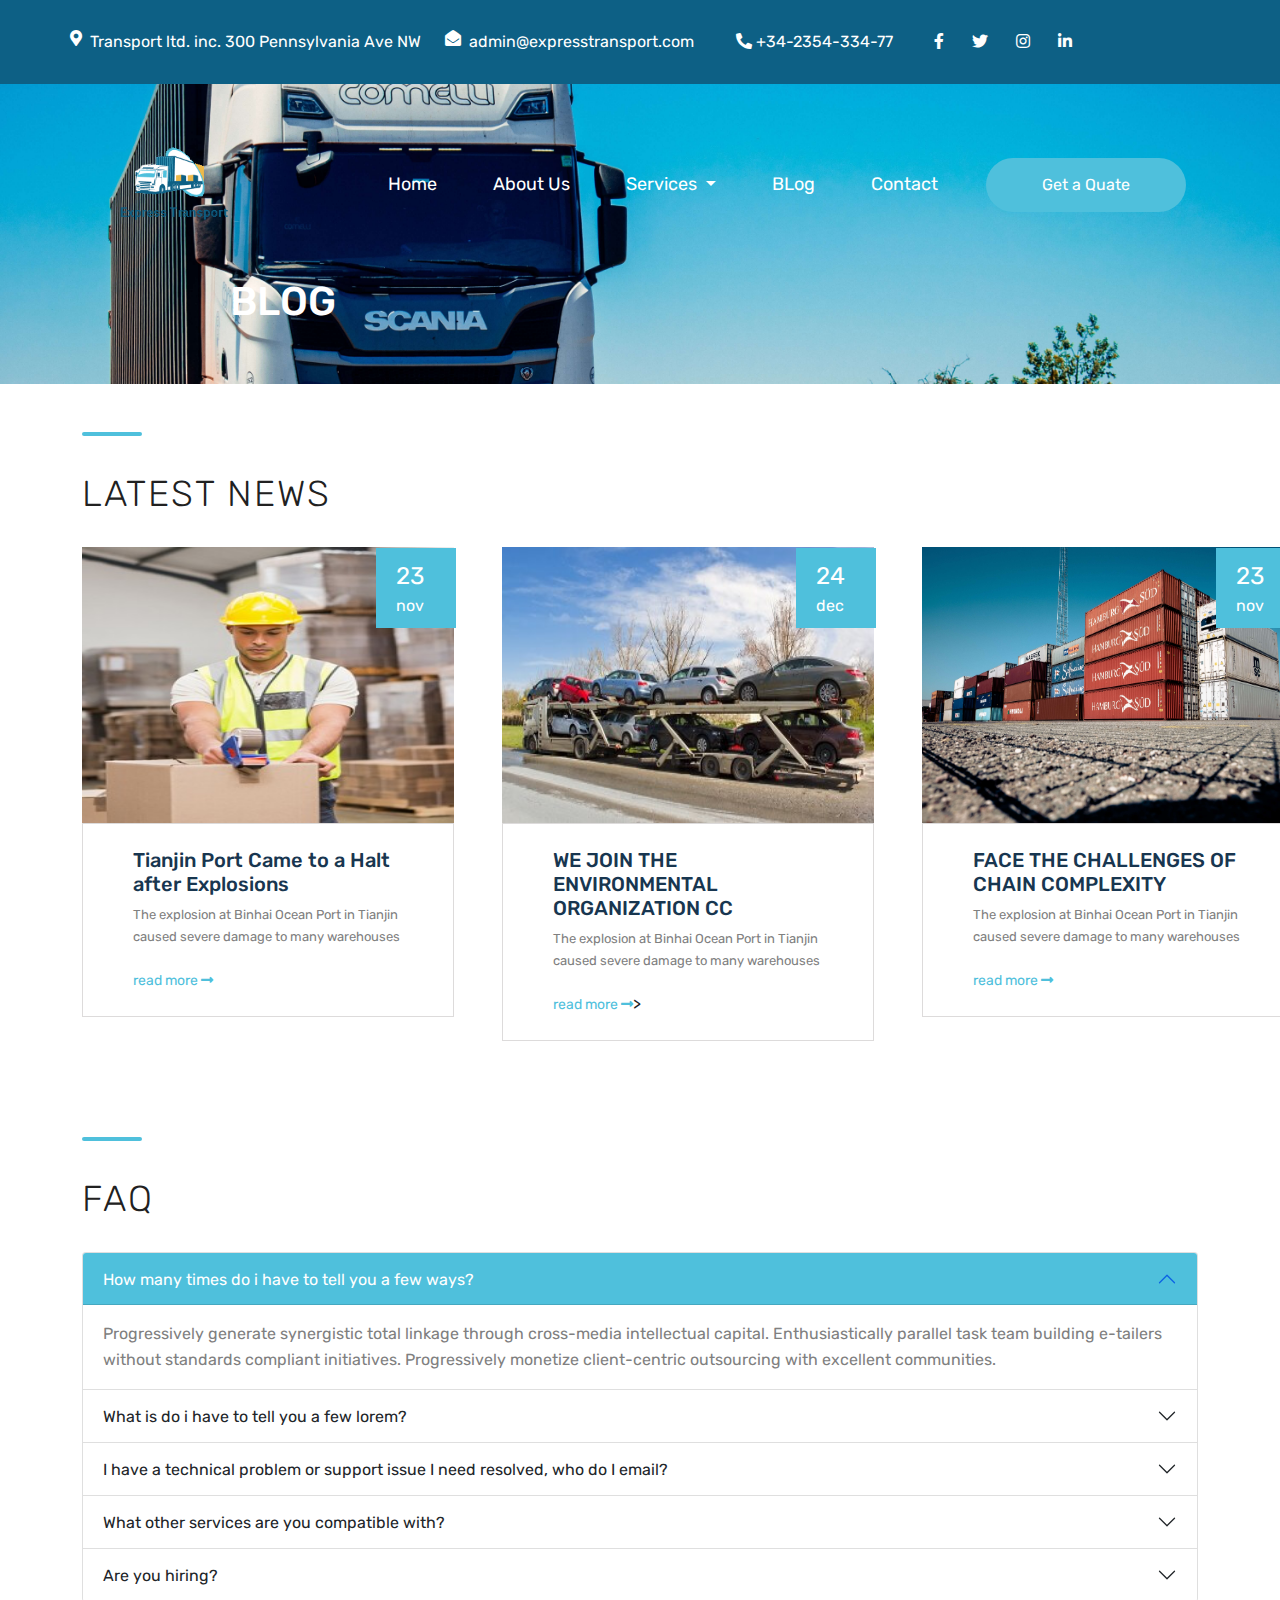
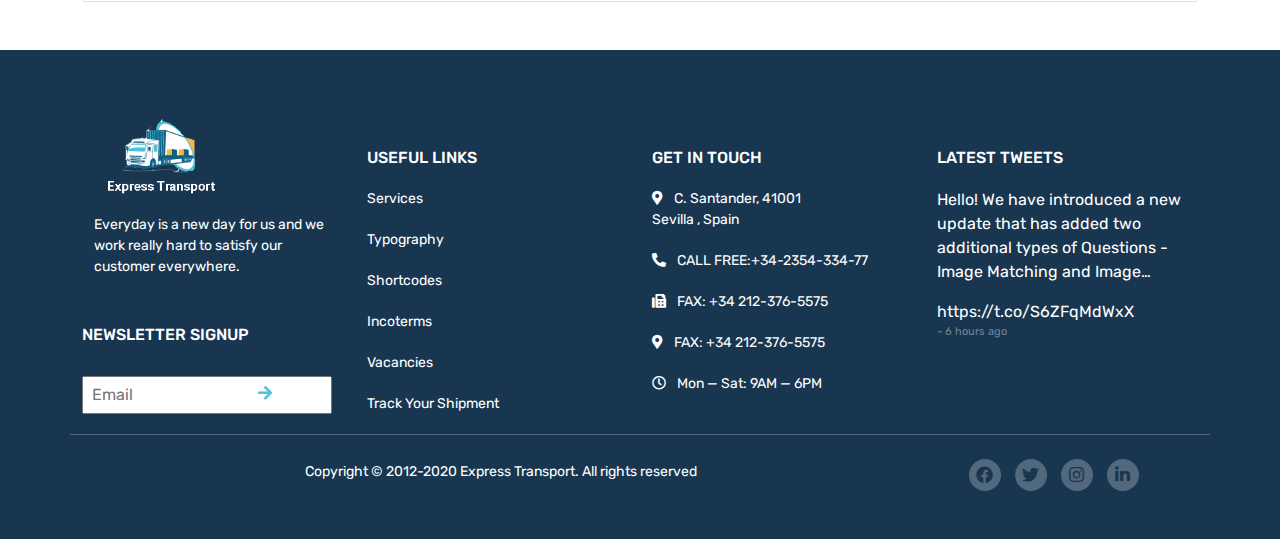
<file: blog.html>
<!doctype html>
<html lang="en">
  <head>
    <!-- Required meta tags -->
    <meta charset="utf-8">
    <meta name="viewport" content="width=device-width, initial-scale=1">
    <link rel="shortcut icon" href="images/favicon.png" type="image/icon">
    <!-- Bootstrap CSS -->
   <link rel="stylesheet" href="css/font.css">
   <link rel="stylesheet" href="css/bootstrap.min.css">
   <link rel="stylesheet" href="css/all.min.css">
   <link rel="stylesheet" href="css/style.css">
    <title>Transport | BLog</title>
  </head>
  <body>
     <!-- Nav-bar -->
     <section class="navigation-menu">
       <div class="container  p-0" >
         <div class="row me-auto">
           <div class="col-lg-9 col-6  col-sm-6 col-md-6    col-12 contact-detail d-flex">
            <a href="#0" class="me-4 text-white d-none d-lg-flex">
              <i class="fas fa-map-marker-alt pe-2"></i>
              Transport ltd. inc. 300 Pennsylvania Ave NW
            </a>
            <a href="mailto:admin@expresstransport.com" class="me-4 text-white d-none d-xl-flex">
              <i class="fas fa-envelope-open pe-2"></i>
              admin@expresstransport.com
            </a>
            <a href="tel:+34-2354-334-77" class="me-4 me-auto ms-auto text-white">
              <i class="fas fa-phone-alt"></i>
              +34-2354-334-77
            </a>
           </div>
           <div class="col-lg-3 col-sm-6 col-md-6  co social d-none d-sm-block d-md-block d-lg-block">
            <a href="#0">
              <i class="fab fa-facebook-f me-4 text-white"></i>
            </a>
            <a href="#0">
              <i class="fab fa-twitter me-4 text-white"></i>
            </a>
            <a href="#0">
              <i class="fab fa-instagram me-4 text-white"></i>
            </a>
            <a href="#0">
              <i class="fab fa-linkedin-in me-4 text-white"></i>
            </a>
           </div>
         </div>
       </div>
     </section>
     <!-- Header -->
     <div class="about-header-bg blog-header">
      <header class="main-header ">
        <div class="container-fluid">
          <div class="row">
           <nav class="navbar navbar-expand-lg navbar-light bg-transparent">
             <div class="container">
               <a class="navbar-brand" href="index.html">
                 <img src="images/logo.png" alt="logo">
               </a>
               <button class="navbar-toggler ms-auto " type="button" data-bs-toggle="collapse" data-bs-target="#navbarSupportedContent" aria-controls="navbarSupportedContent" aria-expanded="false" aria-label="Toggle navigation">
                 <span class="navbar-toggler-icon"></span>
               </button>
              <div class="navigation-bar d-lg-flex">
                <div class="collapse navbar-collapse" id="navbarSupportedContent">
                  <ul class="navbar-nav ms-auto mb-lg-0">
                    <li class="nav-item">
                      <a class="nav-link active" aria-current="page" href="index.html">Home</a>
                    </li>
                    <li class="nav-item">
                      <a class="nav-link" href="about.html">About Us</a>
                    </li>
                    <li class="nav-item dropdown">
                      <a class="nav-link dropdown-toggle" href="service.html" id="navbarDropdown" role="button" data-bs-toggle="dropdown" aria-expanded="false">
                        Services
                      </a>
                      <ul class="dropdown-menu" aria-labelledby="navbarDropdown">
                        <li><a class="dropdown-item" href="service.html">Service 1</a></li>
                        <li><a class="dropdown-item" href="service.html">Service 2</a></li>
                        <li><hr class="dropdown-divider"></li>
                        <li><a class="dropdown-item" href="service.html">Service 3</a></li>
                      </ul>
                    </li>
                    <li class="nav-item">
                      <a class="nav-link" href="blog.html">BLog</a>
                    </li>
                    <li class="nav-item">
                      <a class="nav-link" href="contact.html">Contact</a>
                    </li>
                  </ul>
                   <a href="#0" class="get-quate-btn text-white text-center">Get a Quate</a>
              </div>
              </div>
             </div>
           </nav>
          </div>
        </div>
       </header>
       <h1 class="page-header text-uppercase text-white">BLog</h1>
     </div>
     <!-- blog -->
     <section class="py-5">
      <div class="container">
        <div class="main-head">
          <h2>Latest News</h2>
        </div>
        <div class="row">
          <div class="col-12 blog mb-md-5 mb-lg-0 d-lg-flex">
              <div class="col-lg-4 col-12 blog-content">
                <div class="blog-page-img">
                  <a href="#0">
                    <img src="images/blog-img.jpg" alt="blog" class="pt-4  ">
                  </a>
                  <div class="blog-date blog-page-date">
                    <span>23</span>
                    nov
                  </div>
                </div>
                <div class=" blog-page-detail pb-4">
                  <a href="#0">
                    <h3 class="pt-4">Tianjin Port Came  to a Halt after Explosions</h3>
                  </a>
                  <p>The explosion at Binhai Ocean  Port in Tianjin caused severe damage to many warehouses</p>
                  <a href="#" class="card-link">read more <i class="fas fa-long-arrow-alt-right"></i></a>
                </div>
              </div>
              <div class="col-lg-4  col-12 blog-content ms-lg-5">
                <div class=" blog-page-img">
                  <a href="#0">
                    <img src="images/service-img-1.jpg" alt="blog" class="pt-4  ">
                  </a>
                  <div class="blog-date blog-page-date">
                    <span>24</span>
                    dec
                  </div>
                </div>
                <div class=" blog-page-detail pb-4">
                  <a href="#0">
                    <h3 class="pt-4">WE JOIN THE ENVIRONMENTAL ORGANIZATION CC</h3>
                  </a>
                  <p>The explosion at Binhai Ocean  Port in Tianjin caused severe damage to many warehouses</p>
                  <a href="#" class="card-link">read more <i class="fas fa-long-arrow-alt-right"></i></a>>
                </div>
              </div>
              <div class="col-lg-4  col-12 blog-content ms-lg-5">
                <div class="blog-page-img">
                  <a href="#0">
                    <img src="images/blo-page-img-2.jpg" alt="blog" class="pt-4  ">
                  </a>
                  <div class="blog-date blog-page-date">
                    <span>23</span>
                    nov
                  </div>
                </div>
                <div class=" blog-page-detail pb-4">
                  <a href="#0">
                    <h3 class="pt-4">FACE THE CHALLENGES OF CHAIN COMPLEXITY</h3>
                  </a>
                  <p>The explosion at Binhai Ocean  Port in Tianjin caused severe damage to many warehouses</p>
                  <a href="#" class="card-link">read more <i class="fas fa-long-arrow-alt-right"></i></a>
                </div>
              </div>
          </div>
          </div>
        </div>
      </div>
    </section>
    <!-- faq -->
    <section class="py-5">
      <div class="container">
        <div class="row">
          <div   class="col-12 faq">
            <div class="main-head">
              <h2>Faq</h2>
            </div>
              <div class="accordion pt-4" id="accordionPanelsStayOpenExample">
                <div class="accordion-item">
                  <h2 class="accordion-header" id="panelsStayOpen-headingOne">
                    <button class="accordion-button" type="button" data-bs-toggle="collapse" data-bs-target="#panelsStayOpen-collapseOne" aria-expanded="true" aria-controls="panelsStayOpen-collapseOne">
                      How many times do i have to tell you a few ways?
                    </button>
                  </h2>
                  <div id="panelsStayOpen-collapseOne" class="accordion-collapse collapse show" aria-labelledby="panelsStayOpen-headingOne">
                    <div class="accordion-body">
                      Progressively generate synergistic total linkage through cross-media intellectual capital. Enthusiastically parallel task team building e-tailers without standards compliant initiatives. Progressively monetize client-centric outsourcing with excellent communities.
                    </div>
                  </div>
                </div>
                <div class="accordion-item">
                  <h2 class="accordion-header" id="panelsStayOpen-headingTwo">
                    <button class="accordion-button collapsed" type="button" data-bs-toggle="collapse" data-bs-target="#panelsStayOpen-collapseTwo" aria-expanded="false" aria-controls="panelsStayOpen-collapseTwo">
                      What is do i have to tell you a few lorem?
                    </button>
                  </h2>
                  <div id="panelsStayOpen-collapseTwo" class="accordion-collapse collapse" aria-labelledby="panelsStayOpen-headingTwo">
                    <div class="accordion-body">
                      Progressively generate synergistic total linkage through cross-media intellectual capital. Enthusiastically parallel task team building e-tailers without standards compliant initiatives. Progressively monetize client-centric outsourcing with excellent communities.
                    </div>
                  </div>
                </div>
                <div class="accordion-item">
                  <h2 class="accordion-header" id="panelsStayOpen-headingThree">
                    <button class="accordion-button collapsed" type="button" data-bs-toggle="collapse" data-bs-target="#panelsStayOpen-collapseThree" aria-expanded="false" aria-controls="panelsStayOpen-collapseThree">
                      I have a technical problem or support issue I need resolved, who do I email?
                    </button>
                  </h2>
                  <div id="panelsStayOpen-collapseThree" class="accordion-collapse collapse" aria-labelledby="panelsStayOpen-headingThree">
                    <div class="accordion-body">
                      Progressively generate synergistic total linkage through cross-media intellectual capital. Enthusiastically parallel task team building e-tailers without standards compliant initiatives. Progressively monetize client-centric outsourcing with excellent communities.
                    </div>
                    </div>
                  </div>
                <div class="accordion-item">
                  <h2 class="accordion-header" id="panelsStayOpen-headingThree">
                    <button class="accordion-button collapsed" type="button" data-bs-toggle="collapse" data-bs-target="#panelsStayOpen-collapseThree" aria-expanded="false" aria-controls="panelsStayOpen-collapseThree">
                      What other services are you compatible with?
                    </button>
                  </h2>
                  <div id="panelsStayOpen-collapseThree" class="accordion-collapse collapse" aria-labelledby="panelsStayOpen-headingThree">
                    <div class="accordion-body">
                      Progressively generate synergistic total linkage through cross-media intellectual capital. Enthusiastically parallel task team building e-tailers without standards compliant initiatives. Progressively monetize client-centric outsourcing with excellent communities.
                    </div>
                    </div>
                  </div>
                <div class="accordion-item">
                  <h2 class="accordion-header" id="panelsStayOpen-headingThree">
                    <button class="accordion-button collapsed" type="button" data-bs-toggle="collapse" data-bs-target="#panelsStayOpen-collapseThree" aria-expanded="false" aria-controls="panelsStayOpen-collapseThree">
                      Are you hiring?
                    </button>
                  </h2>
                  <div id="panelsStayOpen-collapseThree" class="accordion-collapse collapse" aria-labelledby="panelsStayOpen-headingThree">
                    <div class="accordion-body">
                      Progressively generate synergistic total linkage through cross-media intellectual capital. Enthusiastically parallel task team building e-tailers without standards compliant initiatives. Progressively monetize client-centric outsourcing with excellent communities.
                    </div>
                    </div>
                  </div>
                </div>
            </div>
        </div>
      </div>
    </section> 
    <!-- footer -->
    <section class="footer-bg py-5">
      <div class="container">
        <div class="row">
          <div class="col-lg-3 col-6 ">  
            <div class="row">
              <div class="logo">
                <img src="images/logo-footer.png" alt="logo">
              </div>
              <span class="text-white ps-4 pb-5">Everyday is a new day for us and we <br> work really hard to satisfy  our <br> customer everywhere.</span>
              <h6 class="text-white text-uppercase">Newsletter signup</h6>
              <div class="news-letter">
                <input type="email" class="mt-4  ps-2 d-block" placeholder="Email">
                <i class="fas fa-arrow-right"></i>
              </div>
          </div>
          </div>
          <div class="col-lg-3 col-6  text-white links">
            <h6 class="text-uppercase">Useful Links</h6>
            <ul>
              <li>Services</li>
              <li>Typography</li>
              <li>Shortcodes</li>
              <li>Incoterms</li>
              <li>Vacancies</li>
              <li>Track Your Shipment</li>
            </ul>
          </div>
          <div class="col-lg-3 col-6   footer-contact text-white">
            <h6 class="text-uppercase">Get in touch</h6>
          <ul>
            <li>
              <a href="#0" class="text-white">
                <i class="fas fa-map-marker-alt me-2"></i>
                C. Santander, 41001 <br> Sevilla
                 , Spain
               </a>
            </li>
            <li>
              <a href="#0" class="text-white">
                <i class="fas fa-phone-alt me-2"></i>
                CALL FREE:+34-2354-334-77
               </a>
            </li>
            <li>
              <a href="#0" class="text-white">
                <i class="fas fa-fax me-2"></i>
                FAX: +34 212-376-5575
               </a>
            </li>
            <li>
              <a href="#0" class="text-white">
                <i class="fas fa-map-marker-alt me-2"></i>
                FAX: +34 212-376-5575
               </a>
            </li>
            <li>
              <a href="#0" class="text-white">
                <i class="far fa-clock me-2"></i>
                Mon — Sat: 9AM — 6PM
               </a>
            </li>
          </ul>
          </div>
          <div class="col-lg-3 col-6 tweet">
            <h6 class="text-uppercase text-white">Latest tweets</h6>
            <p class="text-white">Hello! We have introduced a new update that has added two additional types of Questions - Image Matching and Image…</p>
            <a href="https://t.co/S6ZFqMdWxX" class="text-white">https://t.co/S6ZFqMdWxX</a>
            <a href="#0">
            <span class="d-block">- 6 hours ago</span>
            </a>
          </div>
          <div class="copy-right pt-4 d-lg-flex text-center w-100">
            <div class="col-lg-9 col-12">
            <span class="text-white">Copyright © 2012-2020 Express Transport. All rights reserved</span>
            </div>
           <div class="col-lg-3 col-12 footer-social pt-3 pt-lg-0">
            <div class="copy-right-social">
              <a href="#0">
                <i class="fab fa-facebook"></i>
              </a>
              <a href="#0">
                <i class="fab fa-twitter"></i>
              </a>
              <a href="#0">
                <i class="fab fa-instagram"></i>  
              </a>
              <a href="#0">
                <i class="fab fa-linkedin-in"></i>
              </a>
            </div>
           </div>
          </div>
        </div>
      </div>
    </section>
  </body>
  <!-- Java Script -->
  <script src="js/bootstrap.bundle.min.js"></script>
  <script src="js/jquery.min.js"></script>
</html>
</file>
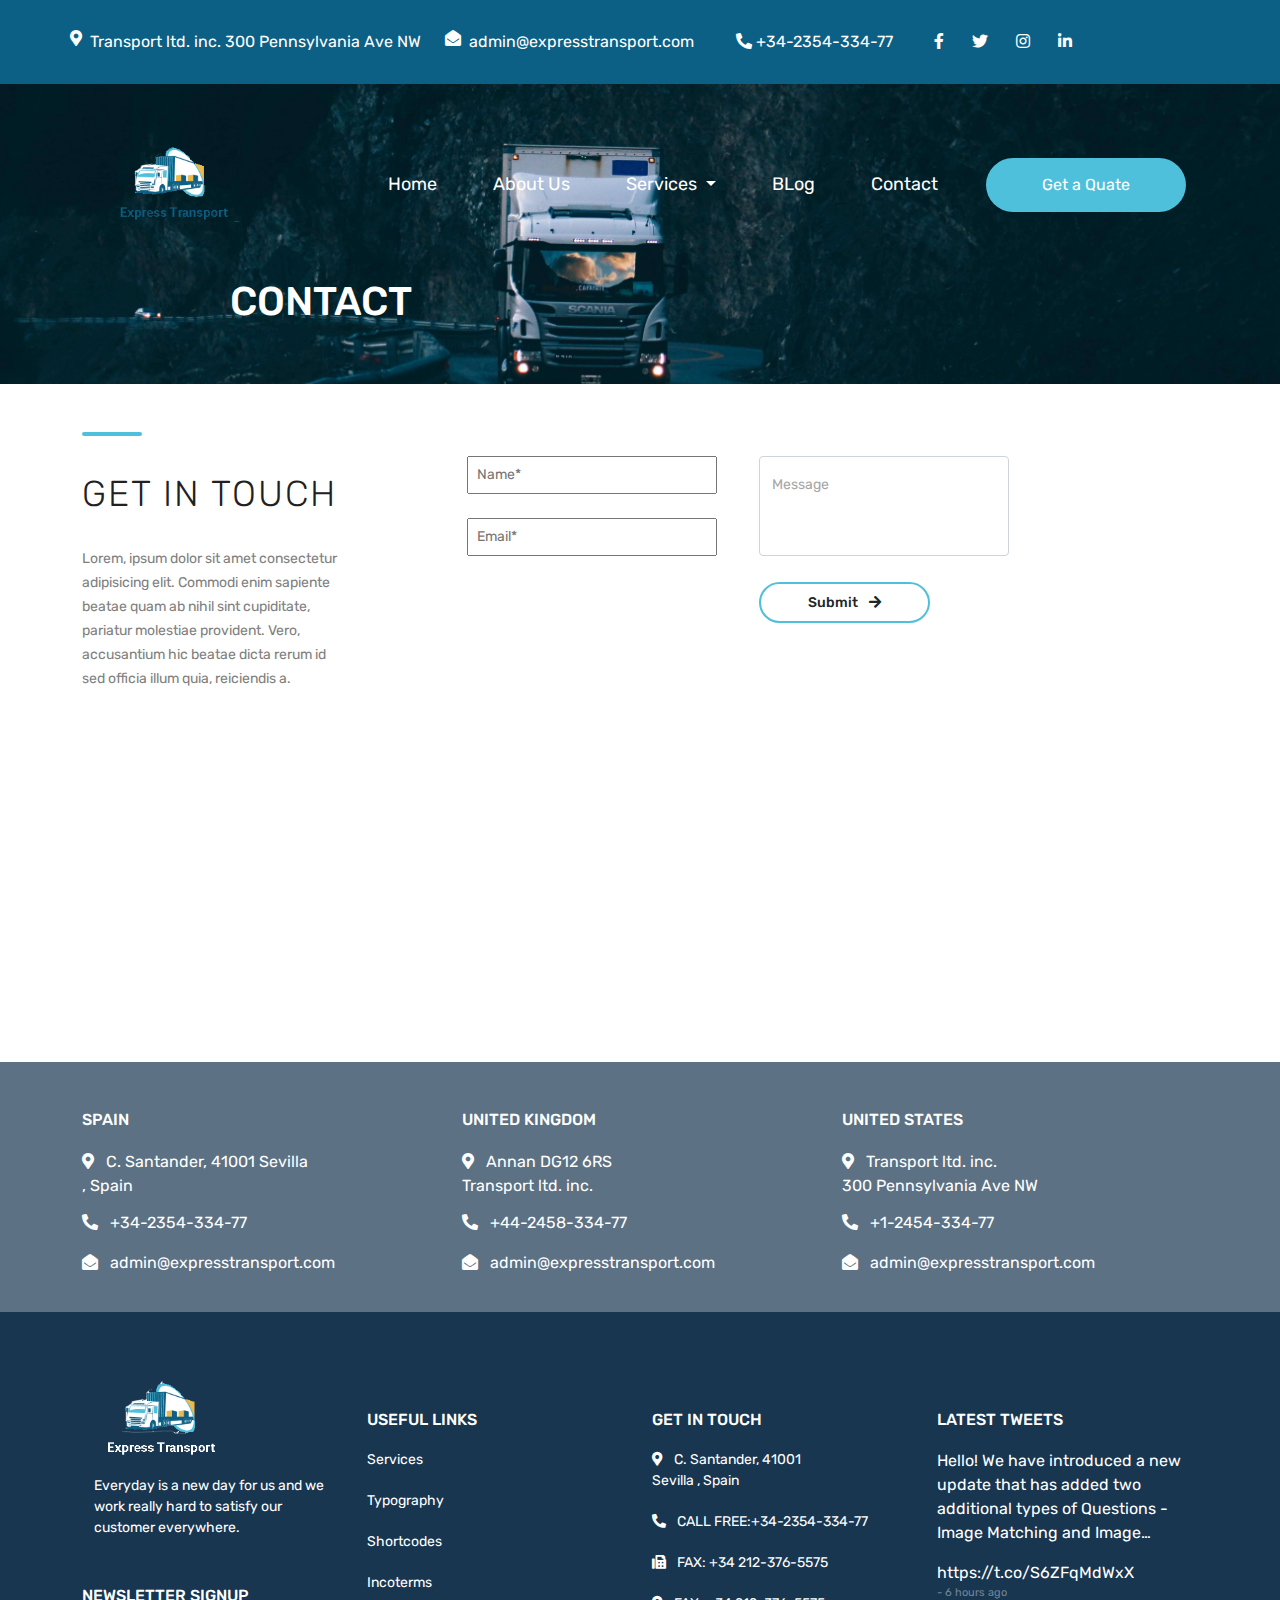
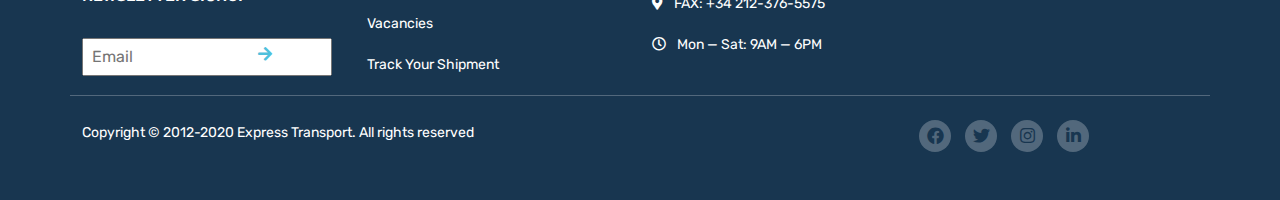
<file: contact.html>
<!doctype html>
<html lang="en">
  <head>
    <!-- Required meta tags -->
    <meta charset="utf-8">
    <meta name="viewport" content="width=device-width, initial-scale=1">
    <link rel="shortcut icon" href="images/favicon.png" type="image/icon">
    <!-- Bootstrap CSS -->
   <link rel="stylesheet" href="css/font.css">
   <link rel="stylesheet" href="css/bootstrap.min.css">
   <link rel="stylesheet" href="css/all.min.css">
   <link rel="stylesheet" href="css/style.css">
    <title>Transport | Contact US</title>
  </head>
  <body>
     <!-- Nav-bar -->
     <section class="navigation-menu">
       <div class="container  p-0" >
         <div class="row me-auto">
           <div class="col-lg-9 col-6  col-sm-6 col-md-6    col-12 contact-detail d-flex">
            <a href="#0" class="me-4 text-white d-none d-lg-flex">
              <i class="fas fa-map-marker-alt pe-2"></i>
              Transport ltd. inc. 300 Pennsylvania Ave NW
            </a>
            <a href="mailto:admin@expresstransport.com" class="me-4 text-white d-none d-xl-flex">
              <i class="fas fa-envelope-open pe-2"></i>
              admin@expresstransport.com
            </a>
            <a href="tel:+34-2354-334-77" class="me-4 me-auto ms-auto text-white">
              <i class="fas fa-phone-alt"></i>
              +34-2354-334-77
            </a>
           </div>
           <div class="col-lg-3 col-sm-6 col-md-6  co social d-none d-sm-block d-md-block d-lg-block">
            <a href="#0">
              <i class="fab fa-facebook-f me-4 text-white"></i>
            </a>
            <a href="#0">
              <i class="fab fa-twitter me-4 text-white"></i>
            </a>
            <a href="#0">
              <i class="fab fa-instagram me-4 text-white"></i>
            </a>
            <a href="#0">
              <i class="fab fa-linkedin-in me-4 text-white"></i>
            </a>
           </div>
         </div>
       </div>
     </section>
     <!-- header -->
     <div class="about-header-bg contact-header">
      <header class="main-header ">
        <div class="container-fluid">
          <div class="row">
           <nav class="navbar navbar-expand-lg navbar-light bg-transparent">
             <div class="container">
               <a class="navbar-brand" href="index.html">
                 <img src="images/logo.png" alt="logo">
               </a>
               <button class="navbar-toggler ms-auto " type="button" data-bs-toggle="collapse" data-bs-target="#navbarSupportedContent" aria-controls="navbarSupportedContent" aria-expanded="false" aria-label="Toggle navigation">
                 <span class="navbar-toggler-icon"></span>
               </button>
              <div class="navigation-bar d-lg-flex">
                <div class="collapse navbar-collapse" id="navbarSupportedContent">
                  <ul class="navbar-nav ms-auto mb-lg-0">
                    <li class="nav-item">
                      <a class="nav-link active" aria-current="page" href="index.html">Home</a>
                    </li>
                    <li class="nav-item">
                      <a class="nav-link" href="about.html">About Us</a>
                    </li>
                    <li class="nav-item dropdown">
                      <a class="nav-link dropdown-toggle" href="service.html" id="navbarDropdown" role="button" data-bs-toggle="dropdown" aria-expanded="false">
                        Services
                      </a>
                      <ul class="dropdown-menu" aria-labelledby="navbarDropdown">
                        <li><a class="dropdown-item" href="service.html">Service 1</a></li>
                        <li><a class="dropdown-item" href="service.html">Service 2</a></li>
                        <li><hr class="dropdown-divider"></li>
                        <li><a class="dropdown-item" href="service.html">Service 3</a></li>
                      </ul>
                    </li>
                    <li class="nav-item">
                      <a class="nav-link" href="blog.html">BLog</a>
                    </li>
                    <li class="nav-item">
                      <a class="nav-link" href="contact.html">Contact</a>
                    </li>
                  </ul>
                   <a href="#0" class="get-quate-btn text-white text-center">Get a Quate</a>
              </div>
              </div>
             </div>
           </nav>
          </div>
        </div>
       </header>
       <h1 class="page-header text-uppercase text-white">Contact</h1>
     </div>
     <!-- Contact -->
     <div class="container py-5 contact-page-section">
       <div class="row">
         <div class="col-lg-3">
           <div class="main-head pb-4">
             <h2>Get in touch</h2>
           </div>
           <p>Lorem, ipsum dolor sit amet consectetur adipisicing elit. Commodi enim sapiente beatae quam ab nihil sint cupiditate, pariatur molestiae provident. Vero, accusantium hic beatae dicta rerum id sed officia illum quia, reiciendis a. </p>
         </div>
         <div class="col-lg-9 ">
          <div class=" form-2">
            <form action="" class="d-lg-flex"> 
              <div class="section-1 col-xl-4">
                <input type="text" class="mt-4  ps-2 d-block" placeholder="Name*">
                <input type="email" class="mt-4  ps-2 d-block" placeholder="Email*">
              </div>
             <div class="section-2 ms-lg-5 col-xl-4">
              <div class="form-floating">
                <textarea class="form-control mt-4" placeholder="Leave a comment here" id="floatingTextarea2" style="height: 100px; width:250px; resize: none;"></textarea>
                <label for="floatingTextarea2">Message</label>
              </div>
              <a href="#0" class="form-submit-btn text-dark">Submit <i class="fas fa-arrow-right ms-2"></i></a>
             </div>
            </form>
        </div>
          </div>
         </div>
       </div>
     </div>
     <section>
      <div class="address">
        <iframe src="https://www.google.com/maps/embed?pb=!1m18!1m12!1m3!1d42667.16226461932!2d-5.992785113876291!3d37.360123568020214!2m3!1f0!2f0!3f0!3m2!1i1024!2i768!4f13.1!3m3!1m2!1s0xd126c177a5467e7%3A0x2df4e7b7080f95ba!2sRoyal%20Mint%20of%20Seville!5e0!3m2!1sen!2sin!4v1632465103582!5m2!1sen!2sin" width="100%" height="550" style="border:0;" allowfullscreen="" loading="lazy" class="map mb-0"></iframe>
        <div class="address-bg">
          <div class="container">
            <div class="row">
              <div class="col-lg-4 col-6 pt-5 text-white">
                <h6 class="text-uppercase">Spain</h6>
                <i class="fas fa-map-marker-alt pt-3"></i>
                <span class="ms-2">
                  C. Santander, 41001 Sevilla <br>, Spain
                </span>
                <a href="tel:+34-2354-334-77" class="d-block text-white">
                  <i class="fas fa-phone-alt pt-3 me-2"></i>
                  +34-2354-334-77
                </a>
                <a href="mailto:admin@expresstransport.com" class="d-block text-white pt-3">
                  <i class="fas fa-envelope-open me-2 "></i>
                  admin@expresstransport.com
                </a>
              </div>
              <div class="col-lg-4 col-6 pt-5 text-white">
                <h6 class="text-uppercase">United Kingdom</h6>
                <i class="fas fa-map-marker-alt pt-3"></i>
                <span class="ms-2">
                   Annan DG12 6RS <br> Transport ltd. inc.  
                </span>
                <a href="tel:+34-2354-334-77" class="d-block text-white">
                  <i class="fas fa-phone-alt pt-3 me-2"></i>
                  +44-2458-334-77
                </a>
                <a href="mailto:admin@expresstransport.com" class="d-block text-white pt-3">
                  <i class="fas fa-envelope-open me-2 "></i>
                  admin@expresstransport.com
                </a>
              </div>
              <div class="col-lg-4 pt-5 text-white d-none d-lg-block">
                <h6 class="text-uppercase">United States</h6>
                <i class="fas fa-map-marker-alt pt-3"></i>
                <span class="ms-2">
                  Transport ltd. inc. <br> 300 Pennsylvania Ave NW
                </span>
                <a href="tel:+34-2354-334-77" class="d-block text-white">
                  <i class="fas fa-phone-alt pt-3 me-2"></i>
                  +1-2454-334-77
                </a>
                <a href="mailto:admin@expresstransport.com" class="d-block text-white pt-3">
                  <i class="fas fa-envelope-open me-2"></i>
                  admin@expresstransport.com
                </a>
              </div>
            </div>
          </div>
        </div>
    </section>
<!-- Footer -->
<section class="footer-bg py-5">
  <div class="container">
    <div class="row">
      <div class="col-lg-3 col-6 ">  
        <div class="row">
          <div class="logo">
            <img src="images/logo-footer.png" alt="logo">
          </div>
          <span class="text-white ps-4 pb-5">Everyday is a new day for us and we <br> work really hard to satisfy  our <br> customer everywhere.</span>
          <h6 class="text-white text-uppercase">Newsletter signup</h6>
          <div class="news-letter">
            <input type="email" class="mt-4  ps-2 d-block" placeholder="Email">
            <i class="fas fa-arrow-right"></i>
          </div>
      </div>
      </div>
      <div class="col-lg-3 col-6  text-white links">
        <h6 class="text-uppercase">Useful Links</h6>
        <ul>
          <li>Services</li>
          <li>Typography</li>
          <li>Shortcodes</li>
          <li>Incoterms</li>
          <li>Vacancies</li>
          <li>Track Your Shipment</li>
        </ul>
      </div>
      <div class="col-lg-3 col-6   footer-contact text-white">
        <h6 class="text-uppercase">Get in touch</h6>
      <ul>
        <li>
          <a href="#0" class="text-white">
            <i class="fas fa-map-marker-alt me-2"></i>
            C. Santander, 41001 <br> Sevilla
             , Spain
           </a>
        </li>
        <li>
          <a href="#0" class="text-white">
            <i class="fas fa-phone-alt me-2"></i>
            CALL FREE:+34-2354-334-77
           </a>
        </li>
        <li>
          <a href="#0" class="text-white">
            <i class="fas fa-fax me-2"></i>
            FAX: +34 212-376-5575
           </a>
        </li>
        <li>
          <a href="#0" class="text-white">
            <i class="fas fa-map-marker-alt me-2"></i>
            FAX: +34 212-376-5575
           </a>
        </li>
        <li>
          <a href="#0" class="text-white">
            <i class="far fa-clock me-2"></i>
            Mon — Sat: 9AM — 6PM
           </a>
        </li>
      </ul>
      </div>
      <div class="col-lg-3 col-6 tweet">
        <h6 class="text-uppercase text-white">Latest tweets</h6>
        <p class="text-white">Hello! We have introduced a new update that has added two additional types of Questions - Image Matching and Image…</p>
        <a href="https://t.co/S6ZFqMdWxX" class="text-white">https://t.co/S6ZFqMdWxX</a>
        <a href="#0">
        <span class="d-block">- 6 hours ago</span>
        </a>
      </div>
      <div class="copy-right pt-4 d-flex">
        <div class="col-9">
        <span class="text-white">Copyright © 2012-2020 Express Transport. All rights reserved</span>
        </div>
       <div class="col-lg-3  col-6  footer-social">
        <div class="copy-right-social">
          <a href="#0">
            <i class="fab fa-facebook"></i>
          </a>
          <a href="#0">
            <i class="fab fa-twitter"></i>
          </a>
          <a href="#0">
            <i class="fab fa-instagram"></i>  
          </a>
          <a href="#0">
            <i class="fab fa-linkedin-in"></i>
          </a>
        </div>
       </div>
      </div>
    </div>
  </div>
</section>
  </div>
  </body>
  <!-- Java Script -->
  <script src="js/bootstrap.bundle.min.js"></script>
  <script src="js/jquery.min.js"></script>
</html>
</file>
<file: css/font.css>
@font-face {
    font-family: 'Rubik';
    src: url('../font/Rubik-Black.woff2') format('woff2'),
        url('../font/Rubik-Black.woff') format('woff');
    font-weight: 900;
    font-style: normal;
    font-display: swap;
}

@font-face {
    font-family: 'Rubik';
    src: url('../font/Rubik-Bold.woff2') format('woff2'),
        url('../font/Rubik-Bold.woff') format('woff');
    font-weight: bold;
    font-style: normal;
    font-display: swap;
}

@font-face {
    font-family: 'Rubik';
    src: url('../font/Rubik-SemiBold.woff2') format('woff2'),
        url('../font/Rubik-SemiBold.woff') format('woff');
    font-weight: 600;
    font-style: normal;
    font-display: swap;
}

@font-face {
    font-family: 'Rubik';
    src: url('../font/Rubik-Medium.woff2') format('woff2'),
        url('../font/Rubik-Medium.woff') format('woff');
    font-weight: 500;
    font-style: normal;
    font-display: swap;
}

@font-face {
    font-family: 'Rubik';
    src: url('../font/Rubik-Light.woff2') format('woff2'),
        url('../font/Rubik-Light.woff') format('woff');
    font-weight: 300;
    font-style: normal;
    font-display: swap;
}

@font-face {
    font-family: 'Rubik';
    src: url('../font/Rubik-Regular.woff2') format('woff2'),
        url('../font/Rubik-Regular.woff') format('woff');
    font-weight: normal;
    font-style: normal;
    font-display: swap;
}
</file>
<file: css/style.css>
/* ----------font family-----------
font-family: 'Rubik';
<!-- ---------color code--------
Blue: #0d6085;
light-blue: #4fc0dc;
Yellow:#eeb94a;
----------------------------------*/
body{
    background-color: #fff;
    font-size: 16px;
    font-weight: 400;
    line-height: 1.5;
    color:#212121;
    font-family: 'Rubik';
}
a{
    text-decoration: none;
}
ul,li{
    padding: 0;
    margin:0;
}
/* Navigation Menu */
.navigation-menu{
    background-color: #0d6085;
    padding: 30px 0 ;
    width:100%;
}
.navbar-brand img,.logo img{
    width:150px;
}
/* Header */
.get-quate-btn{
    width:200px;
    background-color: #4fc0dc;
    padding: 15px 5px;
    border-radius: 50px;
}
.navbar-nav  li{
    margin-right: 40px;
    font-weight: 400;
    font-size: 18px;
}
.get-quate-btn:hover,.service-contact-btn:hover{
    background-color: #fff;
    color:#212121 !important;
    transition: all 0.5s;
    font-weight: 700;
}
.news-btn:hover,.form-submit-btn:hover{
    background-color: #4fc0dc;
    color:#fff !important;
    transition: all 0.5s;
    font-weight:500;
}
 /* Header-slider* */
img.d-block.w-100 {
    height: 900px;
}
.navigation-menu{
    position: relative;
}
.main-header{
    position: absolute;
    top:10%;
    display: flex;
    width:100%;
    z-index: 99;
}
.slider{
    position: relative;
}
.slider-content{
    position: absolute;
    top:30%;
    left:10%;
    z-index: 99;
}
.slider-content .slider-content-box{
    width:500px;
    height:400px;
    background-color: #212121;
    opacity:0.8;
}
.slider-content .slider-content-box h1{
    font-size: 48px; 
    padding-top: 100px;
}
.slider-content .slider-content-box h1::after{
    padding:2px 30px;
    background-color:  #4fc0dc;
    border-radius: 3px;
    position: absolute;
    content: '';
    top:20%;
    left:5%;
}
/* ----------About----------*/
.main-head h2{
    font-size: 36px;
    font-weight: 300;
    letter-spacing: 2px;
    color:#212121;
    position: relative;
    text-transform: uppercase;
}
.main-head h2{
    padding-top: 40px;
}
.main-head h2::after{
    padding:2px 30px;
    background-color:  #4fc0dc;
    border-radius: 3px;
    position: absolute;
    content: '';
    top:0;
    left:0;
}
.about-content p,.about-detail span, .service-content p,.contact-page-section{
    color:#808080;
    font-size: 14px;
}
.about-video{
    position: relative;
}
.about-video a{
    width:100px;
    height: 100px;
    border-radius: 50%;
    background-color: #4fc0dc;
    text-align: center;
    font-size: 40px;
    line-height: 99px;
    color:#fff;
    position: absolute;
    top:40%;
}
/* ----------Service----------*/
.service-counter{
    background-color: #4fc0dc;
    padding: 60px 0;
    width: 100%;
}
.service-counter i{
    font-size: 50px;
}
.service-counter span{
    margin-left: 60px;
}
.service-counter h5{
    font-size: 50px;
    font-weight: 300;
}
.service{
    background-color: #0d6085;
    width:100%;
    height: auto;
    padding: 100px 0;
}
.service p{
    color:rgba(255,255,255,.5);
    font-size: 14px;
    line-height: 26px;
}
.service-content{
    position: relative;
    top:50px;
}
.service-detail p{
    color:#808080;
}
.service-detail .card-title{
    font-size: 14px;
    color:#0d6085;
    letter-spacing: 2px;
}
.service-detail .card-link,.blog-detail a,.blog-page-detail a{
    font-size: 14px;
    color:#4fc0dc;
}
.service-contact{
    background-image: url(../images/service-contact-bg.jpg);
    width:100%;
    height:400px;
    background-size: cover;
    background-position: center center;
    position: relative;
}
.service-contact-btn,.news-btn{
    background-color: #4fc0dc;
    border-radius: 50px;
    padding:10px 20px;
}
.service-contact-detail{
    padding: 100px 0;
}
.service-contact-detail h2{
    color: #183650;
    font-size: 36px;
    font-weight: 300;
}
.service-contact-detail p{
    color:#404040;
    line-height: 24px;
    font-size: 14px;
}
.service-contact-img{
    position: absolute;
    top:0;
    right:20%;
    width:520px;
}
/* ----------Blog----------*/
.blog-date,.blog-page-date{
    background-color: #4fc0dc;
    padding: 10px 20px;
    width:80px;
    color:#fff;
    position: absolute;
    right:-165px;
    top:25px;
}

.blog-img{
    position: relative;
    margin-right: 54px;
}
.blog-date span{
    font-size:24px;
}
.blog-detail h3,.blog-page-detail h3{
    color:#183650;
    font-size: 20px;
}
.blog-detail p,.blog-page-detail p{
    font-size: 13px;
    line-height: 22px;
    margin-bottom: 20px;
    color: #808080;
}
.blog-detail,.blog-page-detail{
    border: 1px solid #dddbdb;
    width:280px;
    padding:0px 50px;
    margin-left: 100px;
}
.news-btn{
    background-color: transparent;
    border:1px solid #4fc0dc;
    color:#212121;
    position: absolute;
    right:17%;
    margin:20px 0;
    padding:10px 40px;
    font-weight: 500;
}
.blog {
    position: relative;
}
.accordion-button:not(.collapsed){
    background-color: #4fc0dc;
    color:#fff;
}
.accordion-body{
    color:#808080;
    line-height: 26px;
}
/* ----------Testimonial----------*/
.testi-img-slider{
    position: relative;
}
.testimonial,.contact-form{
    width: 635px;
    height: 500px;
    background-color:#fff;
}
.testimonial{
    position: absolute;
    top:20%;
    left:10%;
    z-index: 99;
}
.testi-img-slider .carousel-indicators [data-bs-target]{
    background-color: transparent;
}
.testimonial .testi-detail i{
    color: #4fc0dc;
    font-size: 20px;
    border:1px solid #4fc0dc;
    padding:20px 20px;
    border-radius: 50%;
}
.testimonial .testi-detail p{
    font-size: 20px;
    line-height: 36px;
    color: #595959;
}
.testi-detail{
    width:100%;
    text-align: center;
    padding-top:50px ;
}
.testimonial .carousel-indicators{
    bottom: -100px;
}
.testimonial .carousel-indicators [data-bs-target]{
    background-color: #4fc0dc;
}
.testi-break i{
    color:#4fc0dc;
    font-size: 16px !important;
    border:none !important;
    position: relative;
}
.testi-break i::after,.testi-break .testibreak-2{
   background-color: #4fc0dc;
   width:80px;
   height: 2px;
   position: absolute;
   content:'';
   top:30px;
   right:-100px;
}
.testi-break{
    position: relative;
}
.testi-break  .testibreak-2{
    left:175px;
}
.testi-detail span{
    font-size: 13px;
    color:#595959;
}
/* colebration */
.colebration img{
    width:150px !important;
}
/* contact */
.special-detail i{
    font-size: 50px;
    color:#4fc0dc;
}
.special-detail span{
    font-size: 14px;
}
.special-detail{
    width:200px;
}
.special{
    flex-wrap: nowrap;
}
.contact-form{
   background-color: #0d6085;
}
.contact-form .form-select{
    width: 250px;
    border-radius:1px;
    color:#a6a6a6;
}
form input,.news-letter input{
    width:250px;
    line-height: 20px;
    padding: 7px 0;
    color:#a6a6a6;
}
.form-2{
    margin-left: 100px;
}
.form-2 textarea{
    margin-bottom: 35px;
}
.form-floating label{
    color:#a6a6a6;
}
.form-submit-btn{
    color:#fff;
    border-radius: 50px;
    padding:10px 47px;
    width: 500px !important;
    border: 2px solid #4fc0dc;
    background-color: transparent;
    font-weight: 500;
    margin-top: 50px;
}
.map{
    filter:grayscale(100%);
}
.address{
    position: relative;
}
.address-bg{
    width: 100%;
    height: 250px;
    background-color: #183650;
    opacity: 0.7;
    position: absolute;
    bottom: 0;
    z-index: 99;
}
/* footer */
.footer-bg{
    width:100%;
    background-color: #183650;
}
.footer-bg span{
    font-size: 14px;
}
.news-letter{
    position: relative;
}
.news-letter i{
    position: absolute;
    color:#4fc0dc;
    font-size: 16px;
    content:'';
    top:53%;
    right:29%;
    z-index:99;
}
.links,.footer-contact,.tweet{
    padding-top: 50px;
}
.links h6,.footer-contact h6,.tweet h6{
    margin-bottom: 20px;
}
.links ul li,.footer-contact ul li{
    list-style: none;
    margin-bottom: 20px;
    font-size: 14px;
}
.tweet a span{
    color:rgba(255, 255, 255, 0.4);
    font-size: 11px;
}
.copy-right{
    border-top: 1px solid rgba(255, 255, 255, 0.25);
}
.footer-social a i{
    width:32px;
    height:32px;
    border-radius: 50%;
    text-align: center;
    background-color: rgba(255, 255, 255, 0.25);
    color: #183650;
    font-size: 17px;
    line-height: 31px;
    margin-right:10px;
}
/* ----------------About-page------------- */
.about-header-bg{
    background-image: url("../images/about-header.jpg");
    width:100%;
    height: 300px;
    background-size: cover;
    background-position: center center;
    position: relative;
}
.about-header-bg .navbar-light .navbar-nav .nav-link{
    color:#ffffff;
}
.about-header-bg .page-header{
    position: absolute;
    left:18%;
    bottom: 0;
    padding: 50px 0;
}
.mission ul li{
    list-style: none;
}
.mission ul li i{
    color: #4fc0dc;
}
/* ----------------Service-page------------- */
.service-header{
    background-image: url("../images/service-header.jpg");
}
.service-content p{
    line-height: 24px;
}
.service-page-content{
    padding:50px 0 100px 0;
}
.services-2  .service-img-2{
    height: 270px;
}
/* ----------------Blog-page------------- */
.blog-header{
    background-image: url("../images/blog-header.jpg");
}
.blog-page-detail{
    margin: 0;
    width:100%;
}
.blog-page-date{
    left:79%;
}
.blog-page-img {
    position: relative;
}
.blog-page-img img{
    width:100%;
    height:300px;
}
/* ----------------contact-page------------- */
.contact-header{
    background-image: url("../images/contact-bg.jpg");
}
.contact-page-section{
    line-height: 24px;
}
</file>
